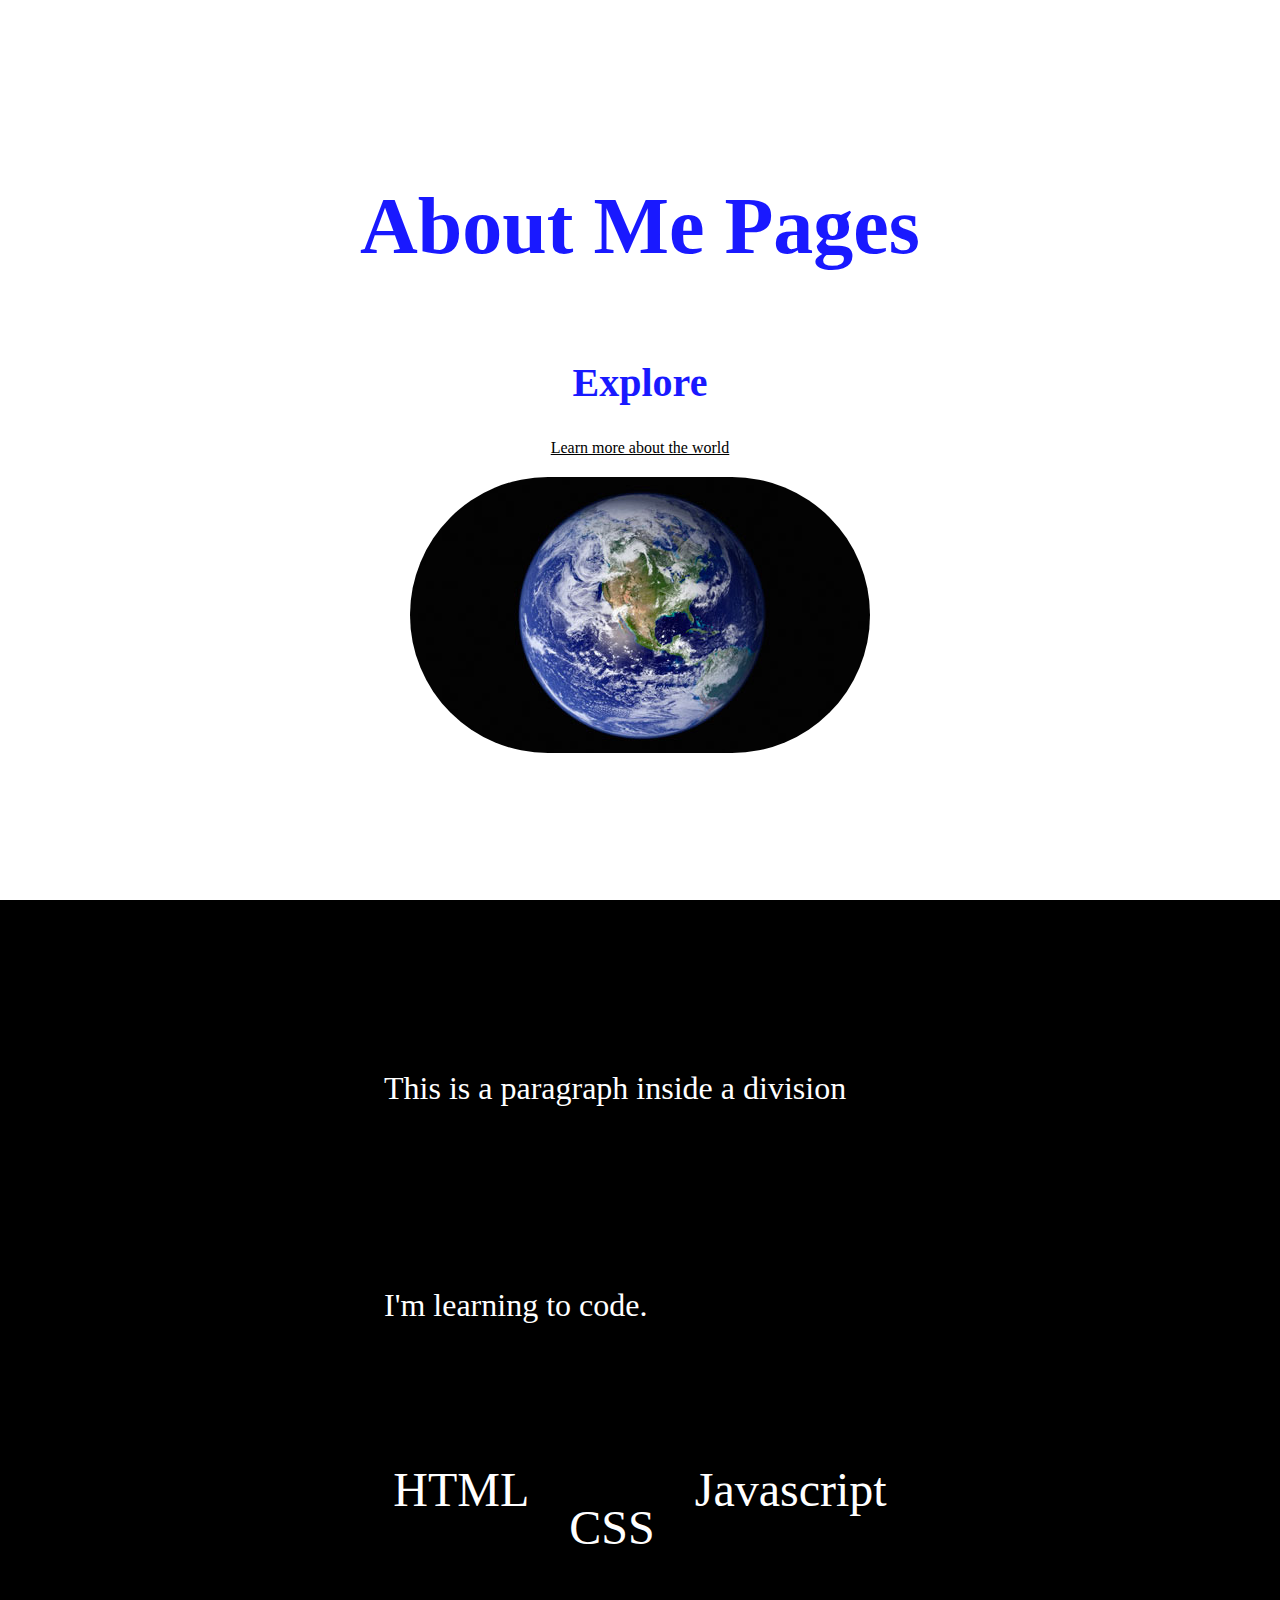
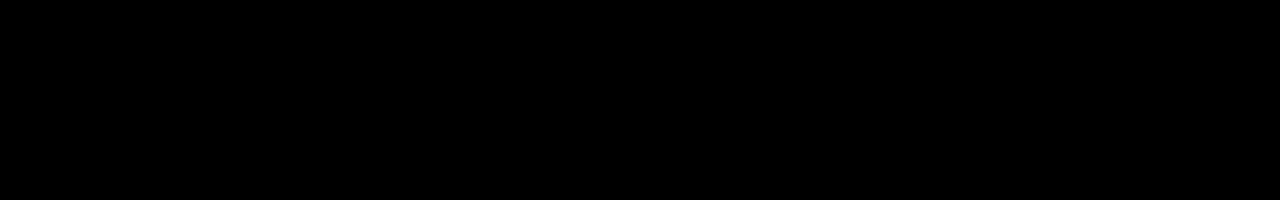
<file: index.html>
<!DOCTYPE html>
<html lang="en">

  <head>
    <title>My first Website</title>
    <link rel="stylesheet" type="text/css" href="css/styles.css">
  </head>

<body>
  <div class="globe">
  <h1>About Me Pages</h1>
  <h2>Explore</h2>
  <a href="https://earth.google.com/web/">Learn more about the world</a>
  <img src="images/earth.jpg" alt="">
  </div>

  <div class="contrast">
    <p>This is a paragraph inside a division</p>
    <p>I'm learning to code.</p>

    <ul>
      <li>HTML</li>
      <li id="lower">CSS</li>
      <li id="lowest">Javascript</li>
    </ul>
  </div>

</body>

</html>
</file>
<file: css/styles.css>
body {
  color: rgb(25,25,255);
  font-family:Sporting Grotesque;
  margin:0;
}
div {
  min-height:100vh;
  width:100vw;
}
h1,h2 {
  text-align:center;
}
h1 {
  font-size:5em;
}
h2 {
  font-size: 2.5em
}
img {
  display: flex;
  padding: 20px;
  margin: 0 auto;
  border-radius:2000px;
}
p {
  width: 40%;
  margin: 10vh 10vw;
  font-size: 2em;
}
a {
  color: rgb(0,0,0);
}
ul {
  list-style: none;
  padding: 0;
  margin-bottom: 10%;
  font-size: 3em;
  display: flex;
  justify-content: space-evenly;
}
li#lower {
  margin-top: 7%;
}
li#lowest{
  margin-bottom:14%;
}
div.contrast {
  background-color:rgb(0,0,0);
  color:rgb(255,255,255);
  display: flex;
  justify-content: center;
  align-items: center;
  flex-direction: column;
}
div.globe{
  display: flex;
  justify-content: center;
  align-items: center;
  flex-direction: column;
}

ul {
  list-style: none;
  display: flex
}
li {
  margin: 0 20px;
  transition: 0.6s ease;
}
li:hover {
  font-size:1.2em;
  transition:0.6s ease;
}
</file>
